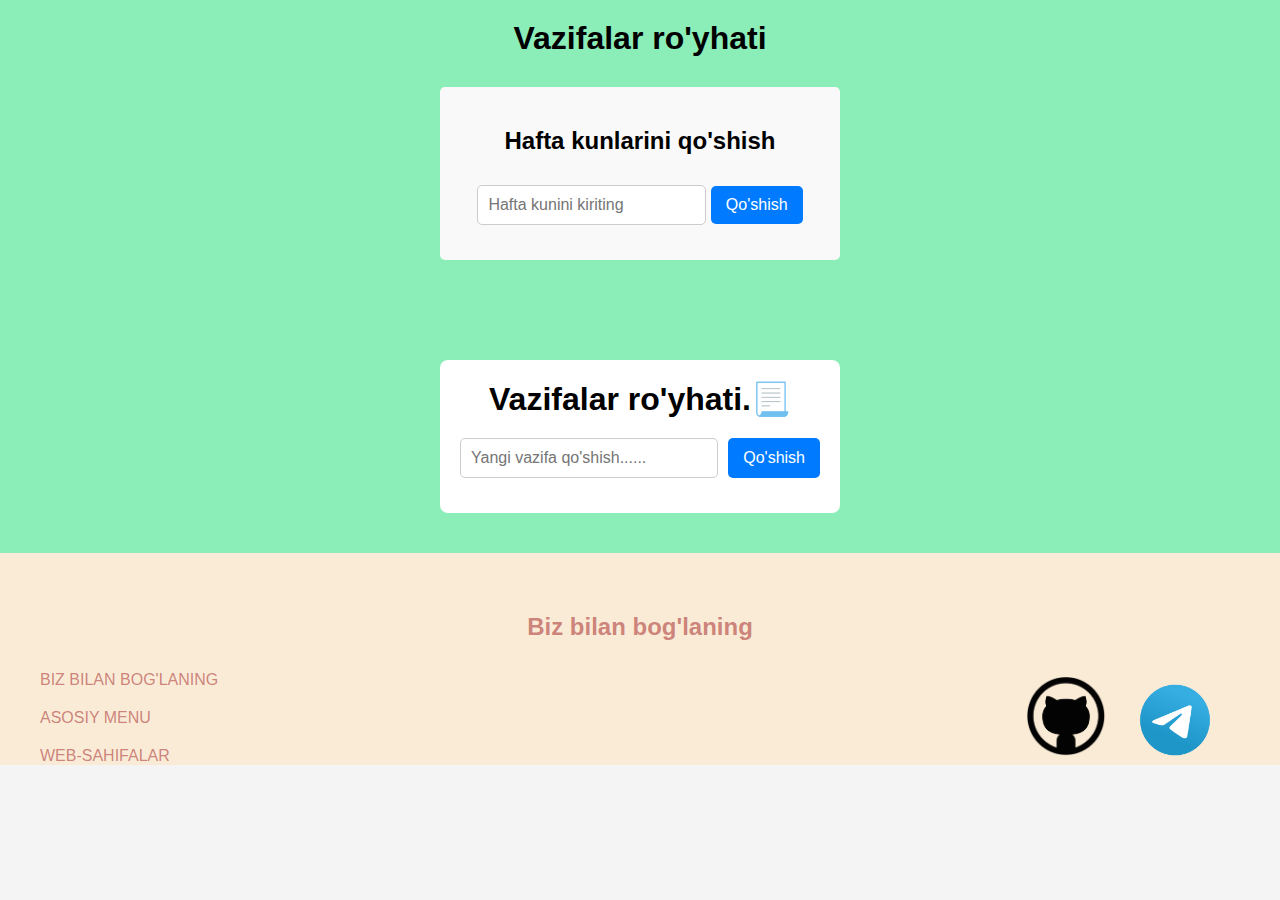
<file: index.html>
<!DOCTYPE html>
<html lang="en">
<head>
    <meta charset="UTF-8">
    <meta name="viewport" content="width=device-width, initial-scale=1.0">
    <title>Bugun loyiha</title>
    <link rel="stylesheet" href="style.css">
</head>
<body> 
    <section class="wrapper-all">
        <div class="header-sarlavha">
            <h1 class="header">Vazifalar ro'yhati</h1>
        </div>
        <header>
            <div id="header-header">
                <h2>Hafta kunlarini qo'shish</h2>
            </div>
            <div id="input-wrapper-h">
                <input type="text" id="Kunlar" placeholder="Hafta kunini kiriting">
                <button type="button" id="tugma">Qo'shish</button>
            </div>
                <ul id="header-ul"></ul>
            
        </header>
    
        <main>
    
    
            <div class="wrapper">
                <h1>Vazifalar ro'yhati.📃</h1>
                <div class="input-container">
                    <input type="text" id="taskInput" placeholder="Yangi vazifa qo'shish......">
                    <button type="button" id="addTaskBtn">Qo'shish</button>
                </div>
                <ul id="taskList"></ul>
            </div>
    
        </main>
    </section>
    

    <footer>
        <div class="left">
            <h3 class="footer-header">Biz bilan bog'laning</h3>
        </div>

        <div href="#" class="wrapper-link">

            
            <div class="footer-left-div">
                <a href="#" class="footer-links">Biz bilan bog'laning</a>
                <a href="#" class="footer-links">Asosiy menu</a>
                <a href="#" class="footer-links">Web-sahifalar</a>
            </div>
            <div class="footer-right-div">
                <img src="./github_PNG80.png" alt="" class="logos">
                <img src="./Telegram-Logo.png" alt="" class="logos telegram">
            </div>
        </div>
    </footer>
    
    <script src="main.js"></script>
</body>
</html>
</file>
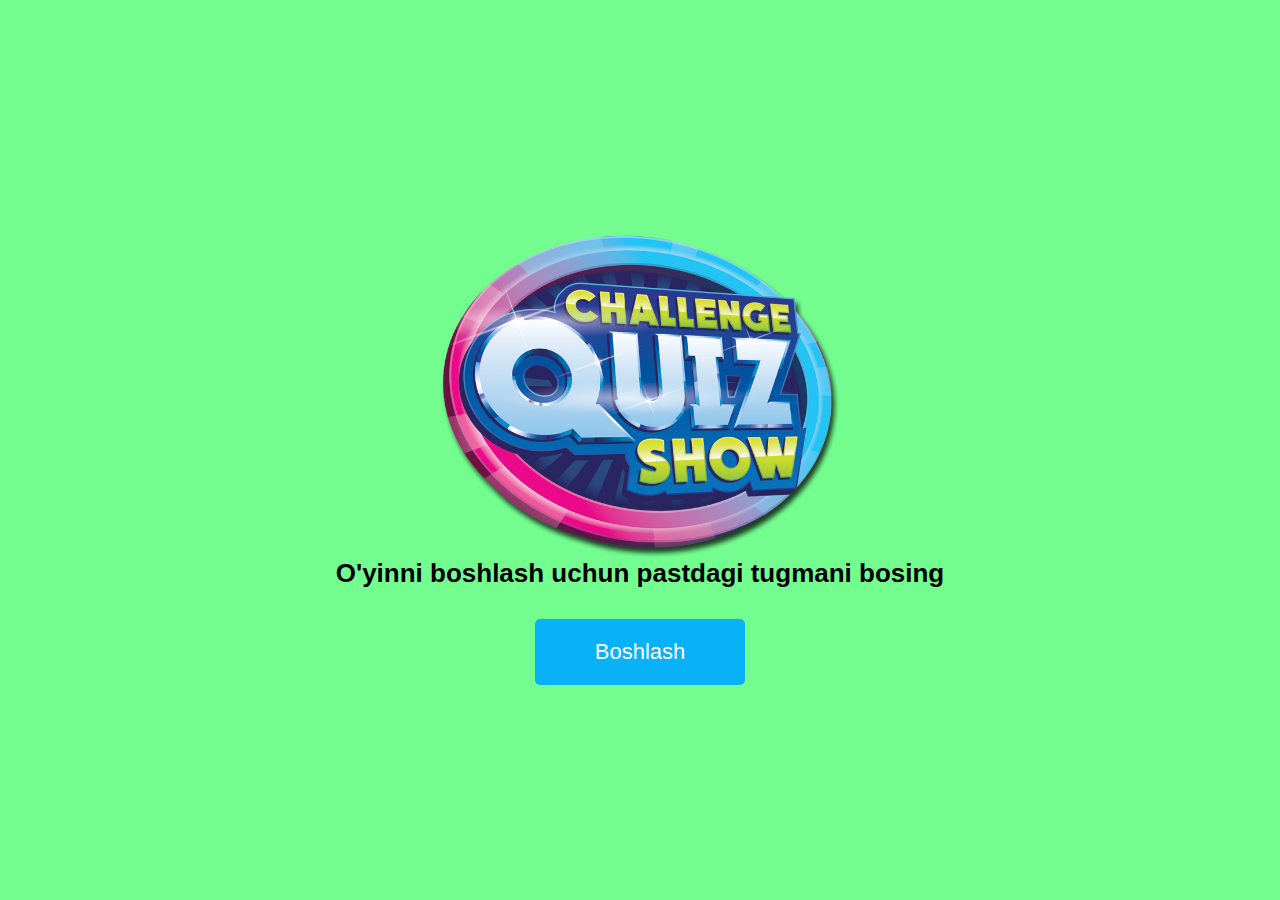
<file: index2.html>
<!DOCTYPE html>
<html lang="en">
<head>
    <meta charset="UTF-8">
    <meta name="viewport" content="width=device-width, initial-scale=1.0">
    <title>Ikkinchi javascript dars</title>
    <link rel="stylesheet" href="style2.css">
</head>
<body>
    <div id="hero">
        <header>
            <section class="header-wrapper">
                <div class="left">
                    <img src="./quiz game app.png" alt="" class="header-img">
                </div>
                <div class="center">
                    <h1 class="header-h1">Quiz app</h1>
                </div>
                <div class="right">
                    <img src="./1.png" alt="" class="header-img">
                </div>
            </section>
            
        </header>
        
    <section class="wrapper-main">

        <main class="container">
            <h1>Bilimingizni sinab ko'ring!</h1>

            <button id="boshlash">Start</button>
    
            <div id="quiz">
                <h3 id="savol">Savol...</h3>
                <p>Topgan savollar: <span id="score">0</span></p>
                <div id="javoblar">
    
                </div>
    
                <div class="buttons">
                    <button type="button" id="restart" class="btn btn-restart">Qayta Boshlash</button>
                    <button type="button" id="keyingi" class="btn btn-next">Keyingisi</button>
                </div>
            </div>
        </main>
    </section>

    </div>

    <div id="footer">
       
        <footer>
            <img src="./quiz game app.png" alt="" class="footer-img">
            <h2 class="footer-h2">O'yinni boshlash uchun pastdagi tugmani bosing</h2>
            <button id="footer-button">Boshlash</button>
        </footer>
    </div>
   
    <script src="main2.js"></script>
</body>
</html>
</file>
<file: style.css>
*, html{
    padding: 0;
    margin: 0;
    box-sizing: border-box;
}

body{
    font-family: Arial, Helvetica, sans-serif;
    height: 100vh;
    background-color: #f4f4f4;
}
main{
    display: flex;
    align-items: center;
    justify-content: center;
    margin-top: 100px;
    padding-bottom: 40px;

}
.wrapper{
    background-color: white;
    padding: 20px;
    width: 400px;
    border-radius:8px;
}

h1{
    margin-bottom: 20px;
    text-align: center;

}

.input-container{
    display: flex;
    gap: 10px;
    margin-bottom: 15px;

}

input{
    padding: 10px;
    font-size: 16px;
    border: 1px solid #ccc;
    border-radius: 5px;
    flex: 1;
}

button{
    padding: 10px 15px;
    font-size: 16px;
    color: white;
    background-color: #007bff;
    border: none;
    border-radius: 5px;
    cursor: pointer;
}
button:hover{
    background-color: #0056b3;
}
ul{
    list-style: none;

}

li{
    background-color: #f9f9f9;
    padding: 10px;
    border-radius: 5px;
    border: 1px solid #ddd;
    margin: 5px 0px;
    display: flex;
    align-items: center;
    justify-content: space-between;
}

.delete{
    background-color: #ff4d4d;
    border: none;
}
.delete:hover{
    background-color: #cc0000;
}

header{
    display: flex;
    flex-direction: column;
    justify-content: center;
    align-items: center;
    margin-top: 40px;
}

.pitichka{
    text-align: start;
}

header{
    display: flex;
    flex-direction: column;
    gap: 10px;
    margin-top: 30px;
    background-color: #f9f9f9;
    width: 400px;
    height: auto;
    margin-right: auto;
    margin-left: auto;
    border-radius: 5px;
}
h2{
    padding-top: 40px;
    padding-bottom: 20px;
}
#header-ul{
    display: flex;
    flex-direction: column-reverse;
    gap: 10px;
    /* border: 1px solid #ccc; */
    margin-top: 15px;
    border-radius: 5px;
    padding: 5px 40px;
}
a{
    text-decoration: none;
}
footer{
    padding-top: 30px;
    background-color: antiquewhite;

}
.footer-header{
    text-align: center;
    font-size: 24px;
    padding-top: 30px;
    padding-bottom: 30px;
    color: #a52a2a8d;
}
.footer-left-div{
    display: flex;
    flex-direction: column;
    gap: 20px;
}
.wrapper-link{
    display: flex;
    justify-content: space-between;
    align-items: center;
    flex-wrap: wrap;
    max-width: 1200px;
    margin-right: auto;
    margin-left: auto;
}
.logos{
    width: 80px;
}
.telegram{
    width: 130px;
}
.footer-links{
    font-size: 16px;
    text-transform: uppercase;
    color: #a52a2a8d;
    
}
.liChild{
    display: flex;
    gap: 10px;
    justify-content: space-between;
}
.Tanlash{
   background-color: #ff4d4d;
}
.Tanlash:hover{
    background-color: #cc0000;
}
.main.left{
    display: flex;
    justify-content: start;
}
.main-h1, .main-p{
    text-align: start;
}
.wrapper-header{
    background-color: antiquewhite;
    padding-bottom: 50px;
}
.wrapper-all{
    background-color: #88edb6f8;
}
.header{
    padding-top: 20px;
}
</file>
<file: style2.css>
*,html{
    margin: 0;
    padding: 0;
    box-sizing: border-box;
}
.container{
    max-width: 1200px;
    margin: 0px auto;

}
body{
    font-family: Arial, Helvetica, sans-serif;
    height: 100vh;
    background-color: #f4f4f4;
    margin: 0;

}
main{
    min-height: 80vh;
    display: flex;
    flex-direction: column;
    justify-content: center;
    align-items: center;
   

}
.wrapper-main{
    background-color: #ffd166;
}

h1{
    font-size: 40px;
    margin-bottom: 50px;

}

#quiz{
    background-color:white;
    padding: 40px;
    border-radius: 4px;
    max-width: 600px;
    text-align: center;

}

#savol{
    margin-bottom: 20px;
    font-size: 30px;

}
.buttons{
    display: flex;
    gap: 20px;
    margin-top: 20px;
    justify-content: center;
}

.btn{
    padding: 10px 30px;
    border: none;
    border-radius: 4px;
    color: white;
    cursor: pointer;
}

.btn-restart{

    background-color: red;
    font-size: 20px;
}
.btn-restart:hover{
    background-color: rgba(255, 0, 0, 0.589);
}

.btn-next{
    background-color: #0ade0a;
    padding-right: 50px;
    padding-left: 50px;
    font-size: 20px;
}
.btn-next:hover {
    background-color: #0ade0aae;
}
#javoblar{
    display: flex;
    flex-direction: column;
    gap: 15px;
    padding-top: 30px;
}
.javob-span{
    font-size: 20px;
}

#quiz > p{
    font-size: 25px;
    font-weight: bold;
}

.header-img{
    width: 120px;
}
.header-wrapper{
    display: flex;
    justify-content: space-between;
    align-items: center;
    gap: 20px;
    max-width: 1300px;
    margin-left: auto;
    margin-right: auto;

}
header{
    background-color: #0ade0a;
}

.header-h1{
    color: white;
    padding-top: 20px;
    text-shadow: 2px 4px 10px black;
}
h1{
    color: white;
    text-shadow: 2px 3px 10px black;
}
#footer-button{
    padding: 20px 60px;
    border: none;
    border-radius: 5px;
    background-color: #00aaffeb;
    font-size: 22px;
    color: white;
    cursor: pointer;

}
.btn-previes{
    background-color: blue;
    padding: 15px 30px;
}
.javob-label{
    background-color: aqua;
    display: flex;
    align-items: center;
    justify-content: center;
    padding-top: 15px;
    padding-bottom: 15px;
    border-radius: 5px;
}
footer{
    display: flex;
    flex-direction: column;
    justify-content: center;
    align-items: center;
    padding-top: 20px;
    width: 100vw;
    height: 100vh;
    background-color: rgba(86, 255, 120, 0.823);
}
.footer-h2{
    color: black;
    font-size: 26px;
    padding-bottom: 30px;
}
#footer-button:hover{
    background-color: #00aaff9c;
}
.footer-img{
    width: 400px;
}
#boshlash{
    padding: 20px 50px;
    font-size: 30px;
    text-transform: uppercase;
    border-radius: 5px;
    border: none;
    background-color: #ef476f;
    color: white;
    cursor: pointer;
    font-weight: bold;
}
#boshlash:hover{
    background-color: #ef476eb0;
}
</file>
